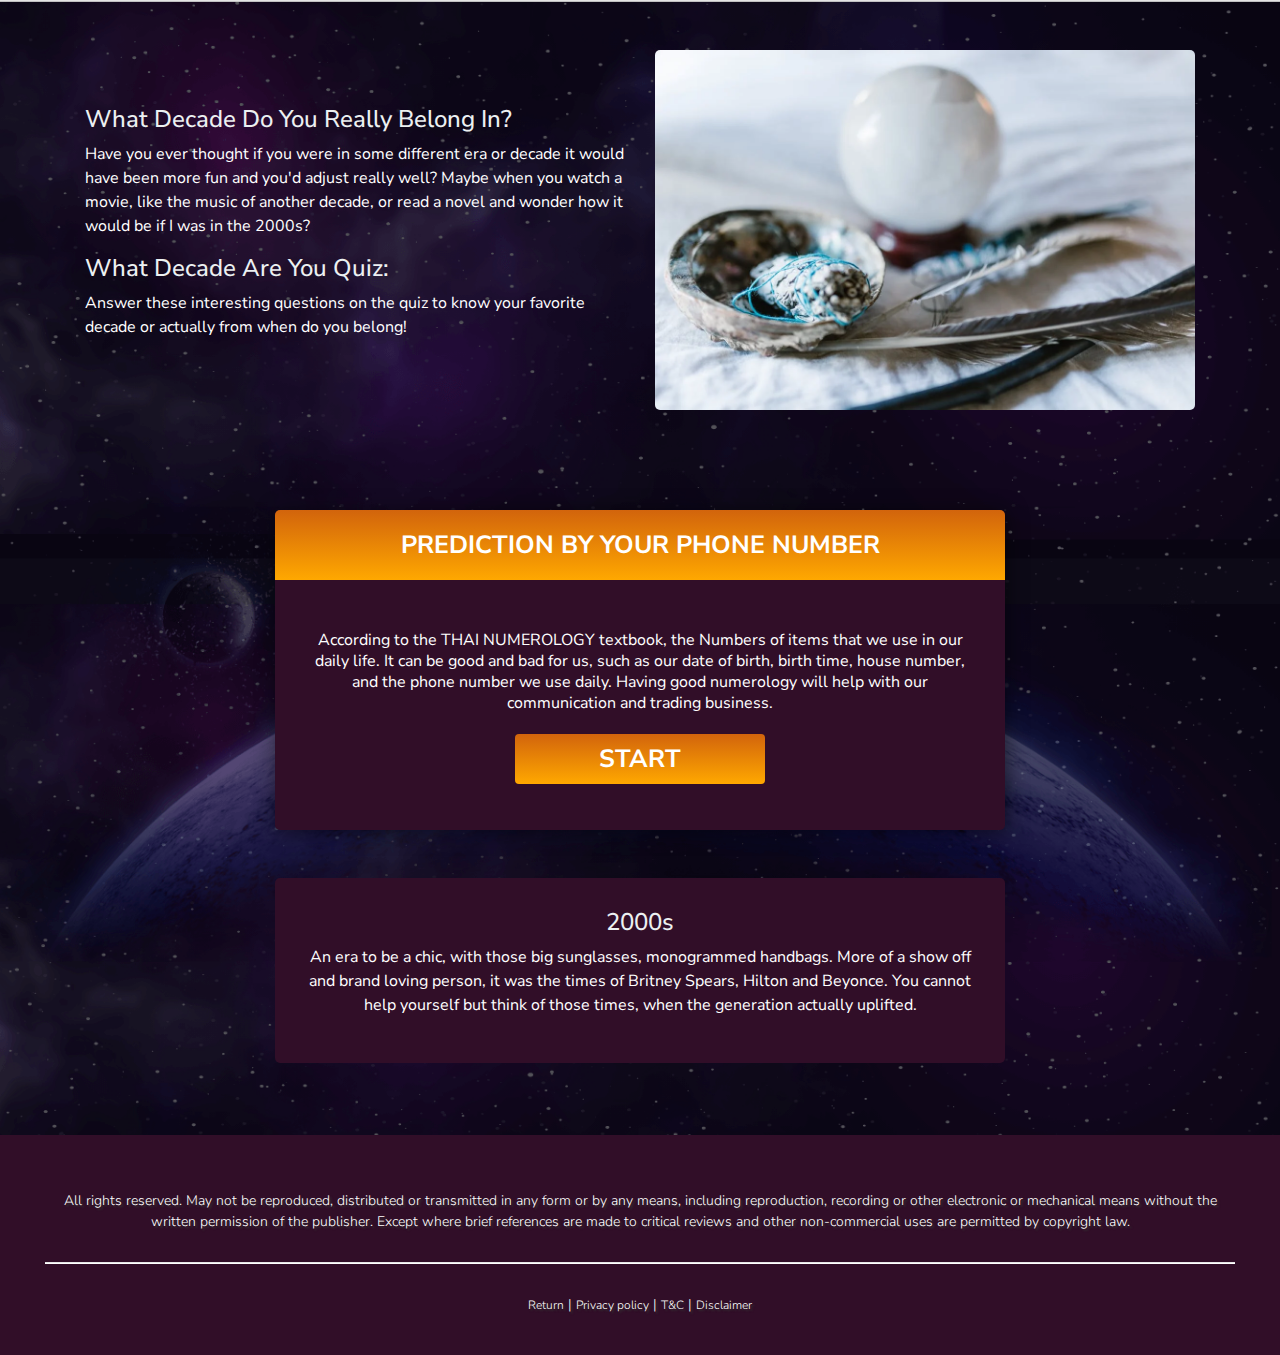
<file: astro/index.html>
<!DOCTYPE html>
<html lang="en">
  <head>
    <title>Astrology - Project</title>
    <meta charset="utf-8" />
    <meta
      name="viewport"
      content="width=device-width, initial-scale=1, maximum-scale=1"
    />
    <link rel="preconnect" href="https://fonts.googleapis.com" />
    <link rel="preconnect" href="https://fonts.gstatic.com" crossorigin />
    <link
      href="https://fonts.googleapis.com/css2?family=Nunito+Sans:wght@300;400;600;700;800&display=swap"
      rel="stylesheet"
    />
    <link
      href="https://fonts.googleapis.com/css2?

family=Lato:ital,wght@0,100;0,300;0,400;0,700;0,900;1,100;1,300;1,400;1,700;1,900&display=swap"
      rel="stylesheet"
    />

    <link
      href="https://fonts.googleapis.com/css2?family=Nanum+Myeongjo:wght@400;700;800&display=swap"
      rel="stylesheet"
    />

    <link rel="stylesheet" type="text/css" href="assets/bootstrap.min.css" />
    <link rel="stylesheet" type="text/css" href="assets/style.css" />
    <link rel="stylesheet" type="text/css" href="assets/responsive.css" />
  </head>

  <body>
    <div class="bg_spin_img">
      <img
        src="assets/img/banner_image.png"
        alt=""
        class="img-responsive img-fluid"
      />
    </div>
    <section class="mobile_img d-md-none d-block">
      <div class="top_banner">
        <img src="assets/img/bg.webp" class="img-fluid" />
      </div>
    </section>
    <div class="container">
      <div class="row justify-content-center">
        <div class="col-lg-6 pr_15">
          <div class="new_banner_left">
            <h4>What Decade Do You Really Belong In?</h4>
            <p>
              Have you ever thought if you were in some different era or decade
              it would have been more fun and you'd adjust really well? Maybe
              when you watch a movie, like the music of another decade, or read
              a novel and wonder how it would be if I was in the 2000s?
            </p>

            <h4>What Decade Are You Quiz:</h4>
            <p>
              Answer these interesting questions on the quiz to know your
              favorite decade or actually from when do you belong!
            </p>
          </div>
        </div>

        <div class="col-lg-6 pr_15 d-md-flex d-none">
          <div class="top_banner">
            <img src="assets/img/bg.webp" class="img-fluid" />
          </div>
        </div>

        <div class="col-lg-8 pr_15">
          <div class="new_quiz_box">
            <div id="quiz-header">
              <div class="quiz_top_h1">
                <h1>prediction by your phone number</h1>
              </div>

              <div class="quize_bottom">
                <p class="perag">
                  According to the THAI NUMEROLOGY textbook, the Numbers of
                  items that we use in our daily life. It can be good and bad
                  for us, such as our date of birth, birth time, house number,
                  and the phone number we use daily. Having good numerology will
                  help with our communication and trading business.
                </p>

                <div id="quiz-start-screen">
                  <p class="text-center">
                    <a
                      href="quiz.html"
                      class="btn btn-warning new_start_btn w30"
                      >Start</a
                    >
                  </p>
                </div>
              </div>
            </div>
          </div>
        </div>

        <!-- single box start -->
        <div class="col-lg-8 pr_15 mt-5">
          <div class="new_test_box text-center mb-4">
            <h4>2000s</h4>
            <p>
              An era to be a chic, with those big sunglasses, monogrammed
              handbags. More of a show off and brand loving person, it was the
              times of Britney Spears, Hilton and Beyonce. You cannot help
              yourself but think of those times, when the generation actually
              uplifted.
            </p>
          </div>
        </div>
        <!-- single box end -->
      </div>
    </div>

    <footer class="mt-5 footer">
      <div class="col-lg-12">
        <p>
          All rights reserved. May not be reproduced, distributed or transmitted
          in any form or by any means, including reproduction, recording or
          other electronic or mechanical means without the written permission of
          the publisher. Except where brief references are made to critical
          reviews and other non-commercial uses are permitted by copyright law.
        </p>
        <hr />
        <p class="text-center">
          <a href="#.">Return</a> | <a href="#.">Privacy policy</a> |
          <a href="#.">T&C</a> | <a href="#.">Disclaimer</a>
        </p>
      </div>
    </footer>

    <script src="assets/jquery.min.js"></script>
    <script src="assets/jquery.quiz-min.js"></script>
    <script src="assets/quiz.js"></script>
  </body>
</html>
</file>
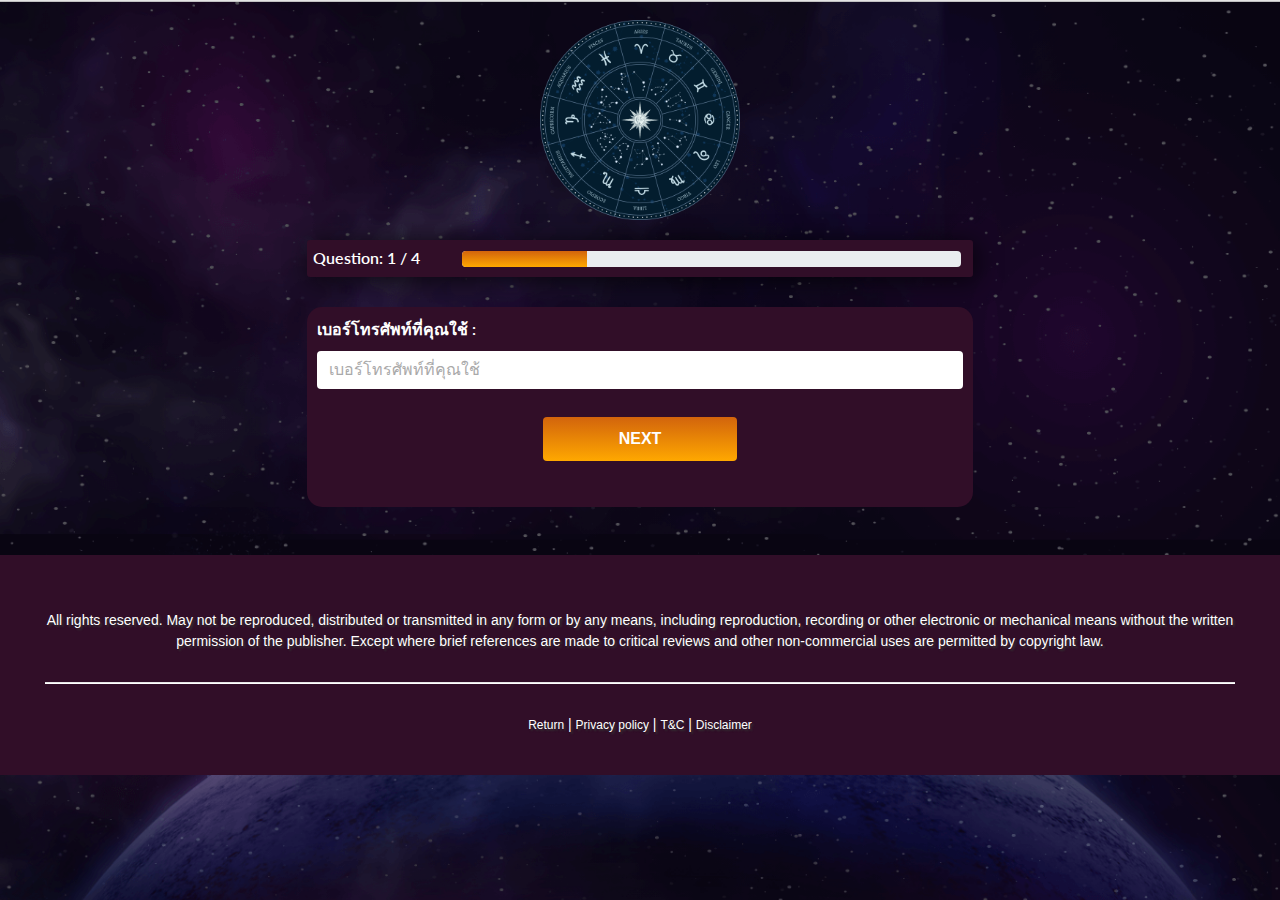
<file: astro/quiz.html>
<!DOCTYPE html>
<html lang="en">
  <head>
    <title>Astrology - Project</title>
    <meta charset="utf-8" />
    <meta
      name="viewport"
      content="width=device-width, initial-scale=1, maximum-scale=1"
    />
    <link
      href="https://fonts.googleapis.com/css2?family=Lato:ital,wght@0,100;0,300;0,400;0,700;0,900;1,100;1,300;1,400;1,700;1,900&display=swap"
      rel="stylesheet"
    />

    <link rel="stylesheet" type="text/css" href="assets/bootstrap.min.css" />
    <link rel="stylesheet" type="text/css" href="assets/style.css" />
    <link rel="stylesheet" type="text/css" href="assets/responsive.css" />
    <style>
      .tab {
        display: none;
      }

      .PhoneNumb {
        text-align: start;
        background: white !important;
        border: none !important;
        color: black !important;
      }

      .PhoneNumb::placeholder {
        color: darkgray !important;
      }
    </style>
  </head>
  <body class="form_body">
    <div class="bg_spin_img">
      <img src="assets/img/banner_image.png" alt="" class="img-responsive" />
    </div>
    <div class="container">
      <div class="row justify-content-center">
        <div class="col-md-5">
          <div class="score_box quize_spin">
            <div class="as_banner_img new_b">
              <img
                src="assets/img/banner_image.png"
                alt=""
                class="img-responsive"
              />
            </div>
          </div>
        </div>
      </div>

      <div class="quiz_start">
        <div class="ques_bar" style="margin-bottom: 30px">
          <span>Question: <span id="countfrm">1</span> / 4</span>
          <span class="progress">
            <div
              class="progress-bar"
              role="progressbar"
              aria-valuenow="10%"
              id="set-progress"
              aria-valuemin="10%"
              aria-valuemax="100"
              style="width: 25%"
            ></div>
          </span>
        </div>
        <div class="question_container">
          <div class="input_area">
            <form id="mongkolForm" action="save_result.php" method="POST">
              <div class="tab">
                <div class="ques_title">เบอร์โทรศัพท์ที่คุณใช้ :</div>
                <input
                  type="text"
                  id="name"
                  name="radio0"
                  class="form-control PhoneNumb"
                  placeholder="เบอร์โทรศัพท์ที่คุณใช้"
                  value=""
                />
              </div>
              <div class="tab" id="">
                <div class="ques_title">เลือกราศีของคุณ :</div>
                <ul class="d-flex flex-wrap list_img">
                  <li>
                    <label>
                      <input type="radio" name="radio1" value="Ahmedabad" />
                      
                      <span><img src="assets/img/i1.png" alt="">ราศีธนู <br>(เกิด 16 ธค - 14 มค)</span>
                    </label>
                  </li>
                  <li>
                    <label>
                      <input type="radio" name="radio1" value="Delhi" />
                      
                      <span><img src="assets/img/i2.png" alt="">ราศีมังกร <br>(เกิด 15 มค - 12 กพ)</span>
                    </label>
                  </li>
                  <li>
                    <label>
                      <input type="radio" name="radio1" value="Mumbai" />
                      
                      <span><img src="assets/img/i3.png" alt="">ราศีกุมภ์ <br>(เกิด 13 กพ - 14 มีค)</span>
                    </label>
                  </li>
                  <li>
                    <label>
                      <input type="radio" name="radio1" value="Jodhpur" />
                      
                      <span><img src="assets/img/i4.png" alt="">ราศีมีน <br>(เกิด 15 มีค - 12 เมย)</span>
                    </label>
                  </li>

                  <li>
                    <label>
                      <input type="radio" name="radio1" value="Jodhpur" />
                      
                      <span><img src="assets/img/i5.png" alt="">ราศีเมษ <br>(เกิด 13 เมย - 14 พค)</span>
                    </label>
                  </li>

                  <li>
                    <label>
                      <input type="radio" name="radio1" value="Jodhpur" />
                      
                      <span><img src="assets/img/i6.png" alt="">ราศีพฤษก <br>(เกิด 15 พค - 14 มิย)</span>
                    </label>
                  </li>

                  <li>
                    <label>
                      <input type="radio" name="radio1" value="Jodhpur" />
                      
                      <span><img src="assets/img/i7.png" alt="">ราศีเมถุน <br>(เกิด 15 มิย - 14 กค)</span>
                    </label>
                  </li>

                  <li>
                    <label>
                      <input type="radio" name="radio1" value="Jodhpur" />
                      
                      <span><img src="assets/img/i8.png" alt="">ราศีกรกฎ <br>(เกิด 15 กค - 15 สค)</span>
                    </label>
                  </li>

                  <li>
                    <label>
                      <input type="radio" name="radio1" value="Jodhpur" />
                      
                      <span><img src="assets/img/i9.png" alt="">ราศีสิงห์ <br>(เกิด 16 สค - 16 กย)</span>
                    </label>
                  </li>

                  <li>
                    <label>
                      <input type="radio" name="radio1" value="Jodhpur" />
                      
                      <span><img src="assets/img/i10.png" alt="">ราศีกันย์ <br>(เกิด 17 กย - 16 ตค)</span>
                    </label>
                  </li>

                  <li>
                    <label>
                      <input type="radio" name="radio1" value="Jodhpur" />
                      
                      <span><img src="assets/img/i11.png" alt="">ราศีตุลย์ <br>(เกิด 17 ตค - 15 พย)</span>
                    </label>
                  </li>

                  <li>
                    <label>
                      <input type="radio" name="radio1" value="Jodhpur" />
                      
                      <span><img src="assets/img/i12.png" alt="">ราศีพิจิก <br>(เกิด 16 พย - 15 ธค)</span>
                    </label>
                  </li>
                </ul>
              </div>

              <div class="tab" id="">
                <div class="ques_title">
                  คุณใช้เบอร์ xxx นี้มานานแค่ไหนแล้ว :
                </div>
                <ul class="d-flex flex-wrap">
                  <li>
                    <label>
                      <input type="radio" name="radio2" value="22" />
                      <span>-ต่ำกว่า 3 เดือน</span>
                    </label>
                  </li>
                  <li>
                    <label>
                      <input type="radio" name="radio2" value="23" />
                      <span>-มากกว่า 3 เดือน</span>
                    </label>
                  </li>
                </ul>
              </div>

              <div class="tab" id="">
                <div class="ques_title">เหตุผลที่คุณเลือกใช้เบอร์นี้ :</div>
                <ul class="d-flex flex-wrap">
                  <li>
                    <label>
                      <input type="radio" name="radio3" value="Red" />
                      <span>-เบอร์สวย ตัวเลขสวย รู้สึกชอบ</span>
                    </label>
                  </li>
                  <li>
                    <label>
                      <input type="radio" name="radio3" value="Green" />
                      <span>-มีหมอดูแนะนำ หรือ คิดว่าช่วยเสริมดวง</span>
                    </label>
                  </li>
                  <li>
                    <label>
                      <input type="radio" name="radio3" value="White" />
                      <span>-เลือกใช้โดยไม่มีเหตุผลใดเป็นพิเศษ</span>
                    </label>
                  </li>
                </ul>
              </div>

              <div class="text-center new_next mt30">
                <small
                  style="
                    background: white;
                    color: red;
                    padding: 5px;
                    margin-left: 12px;
                    border-radius: 3px;
                    display: none;
                  "
                  id="show_alert"
                  >Please select at least one field...</small
                >
                <button
                  type="button"
                  id="nextBtn"
                  name="result"
                  class="btn btn-danger w30 mt-2"
                  onclick="nextPrev(1)"
                >
                  Next
                </button>
              </div>
            </form>
          </div>
        </div>
      </div>
    </div>

    <footer class="mt-5 footer">
      <div class="col-lg-12">
        <p>
          All rights reserved. May not be reproduced, distributed or transmitted
          in any form or by any means, including reproduction, recording or
          other electronic or mechanical means without the written permission of
          the publisher. Except where brief references are made to critical
          reviews and other non-commercial uses are permitted by copyright law.
        </p>
        <hr />
        <p class="text-center">
          <a href="#.">Return</a> | <a href="#.">Privacy policy</a> |
          <a href="#.">T&C</a> | <a href="#.">Disclaimer</a>
        </p>
      </div>
    </footer>

    <script src="assets/jquery.min.js"></script>
    <script src="assets/jquery.quiz-min.js"></script>
    <script src="assets/quiz.js"></script>
    <script>
      document.getElementById("show_alert").style.display = "none";
      var currentTab = 0;
      showTab(currentTab);

      function showTab(n) {
        var x = document.getElementsByClassName("tab");
        x[n].style.display = "block";

        if (n == x.length - 1) {
          document.getElementById("nextBtn").innerHTML = "Submit";
        } else if (n == x.length - 0) {
          document.getElementById("nextBtn").type = "submit";
        } else {
          document.getElementById("nextBtn").innerHTML = "Next";
        }
      }

      function validateForm(n, option) {
        var radios = document.getElementsByName(n);
        var formValid = false;

        var i = 0;
        if (option == 1) {
          var value = document.getElementById("name").value;
          if (value != "") {
            formValid = true;
          }
        }

        while (!formValid && i < radios.length) {
          if (radios[i].checked) formValid = true;
          i++;
        }

        if (!formValid)
          document.getElementById("show_alert").style.display = "block";
        return formValid;
      }

      function nextPrev(n) {
        var name = false;
        // var ds = document.getElementById("name").value;
        // var test = false;
        // if (ds != null && ds != undefined) {
        //   currentTab = currentTab + n;
        // }

        // console.log(ds)
        // if (ds != "") {
        //   test = true;
        // }

        var radiocnt = 0 + currentTab;
        var radioVal = "radio" + radiocnt;

        console.log(radioVal);
        if (radiocnt < 4) {
          if (radiocnt == 0) {
            name = validateForm(radioVal, 1);
          } else {
            name = validateForm(radioVal, 0);
          }
          console.log(name);
        } else {
          document.getElementById("mongkolForm").submit();
        }

        if (name == false) {
          let error = (document.getElementById("show_alert").style.display =
            "block");
        }

        if (name == true) {
          document.getElementById("show_alert").style.display = "none";
        }

        if (name === true) {
          var x = document.getElementsByClassName("tab");
          x[currentTab].style.display = "none";
          currentTab = currentTab + n;

          if (currentTab >= x.length) {
            document.getElementById("mongkolForm").submit();
            return false;
          }
        }

        let setCount = (document.getElementById("countfrm").innerText =
          currentTab + 1);

        let setWidth = "25";

        setWidth = setWidth * (currentTab + 1);

        let setProgress = (document.getElementById("set-progress").style.width =
          setWidth + "%");

        showTab(currentTab);
      }
    </script>
  </body>
</html>
</file>
<file: astro/assets/style.css>
.w10 {
  width: 10% !important;
}
.w20 {
  width: 20% !important;
}
.w30 {
  width: 30% !important;
}
.w40 {
  width: 40% !important;
}
.w50 {
  width: 50% !important;
}
.w60 {
  width: 60% !important;
}
.w70 {
  width: 70% !important;
}
.w80 {
  width: 80% !important;
}
.w90 {
  width: 90% !important;
}
.w100 {
  width: 100% !important;
}
.fs9 {
  font-size: 9px !important;
}
.fs10 {
  font-size: 10px;
}
.fs11 {
  font-size: 11px;
}
.fs12 {
  font-size: 12px;
}
.fs13 {
  font-size: 13px;
}
.fs14 {
  font-size: 14px;
}
.fs15 {
  font-size: 15px !important;
}
.fs16 {
  font-size: 16px !important;
}
.fs17 {
  font-size: 17px !important;
}
.fs18 {
  font-size: 18px;
}
.fs19 {
  font-size: 19px;
}
.fs20 {
  font-size: 20px !important;
}
.fs21 {
  font-size: 21px;
}
.fs22 {
  font-size: 22px;
}
.fs23 {
  font-size: 23px;
}
.fs24 {
  font-size: 24px;
}
.fs25 {
  font-size: 25px !important;
}
.fs26 {
  font-size: 26px;
}
.fs27 {
  font-size: 27px;
}
.fs28 {
  font-size: 28px;
}
.fs29 {
  font-size: 29px;
}
.fs30 {
  font-size: 30px;
}
.fs31 {
  font-size: 31px;
}
.fs33 {
  font-size: 33px;
}
.fs36 {
  font-size: 36px;
}
.fs40 {
  font-size: 40px;
}
.fsb {
  font-weight: bold;
}
.fsn {
  font-weight: normal;
}
.ttu {
  text-transform: uppercase !important;
}
.al {
  text-align: left;
}
.ar {
  text-align: right;
}
.ac {
  text-align: center;
}
.aj {
  text-align: justify;
}
.vat {
  vertical-align: top;
}
.vam {
  vertical-align: middle;
}
.vab {
  vertical-align: bottom;
}
.fl {
  display: inline;
  float: left;
}
.fr {
  display: inline;
  float: right;
}
p.cb {
  content: ".";
  display: block;
  font-size: 0;
  height: 0;
  line-height: 0;
  margin: 0;
  padding: 0;
}
.cb {
  clear: both;
}
.cl {
  clear: left;
}
.cr {
  clear: right;
}
.lt {
  text-decoration: line-through;
}
.star {
  color: #ff020f;
  font-size: 13px;
}
.mauto {
  margin: 0 auto !important;
}
.m0 {
  margin: 0px !important;
}
.mt0 {
  margin-top: 0px !important;
}
.mb0 {
  margin-bottom: 0px !important;
}
.ml0 {
  margin-left: 0 !important;
}
.mr0 {
  margin-right: 0 !important;
}
.m2 {
  margin: 2px;
}
.m3 {
  margin: 3px;
}
.m5 {
  margin: 5px;
}
.m6 {
  margin: 6px;
}
.m8 {
  margin: 8px;
}
.m10 {
  margin: 10px;
}
.m3-7 {
  margin: 3px 7px;
}
.mt1 {
  margin-top: 1px;
}
.mt2 {
  margin-top: 2px;
}
.mt3 {
  margin-top: 3px;
}
.mt4 {
  margin-top: 4px;
}
.mt5 {
  margin-top: 5px;
}
.mt6 {
  margin-top: 6px;
}
.mt7 {
  margin-top: 7px;
}
.mt8 {
  margin-top: 8px;
}
.mt9 {
  margin-top: 9px;
}
.mt10 {
  margin-top: 10px;
}
.mt11 {
  margin-top: 11px;
}
.mt12 {
  margin-top: 12px;
}
.mt13 {
  margin-top: 13px;
}
.mt14 {
  margin-top: 14px;
}
.mt15 {
  margin-top: 15px;
}
.mt16 {
  margin-top: 16px;
}
.mt17 {
  margin-top: 17px;
}
.mt18 {
  margin-top: 18px;
}
.mt19 {
  margin-top: 19px;
}
.mt20 {
  margin-top: 20px;
}
.mt21 {
  margin-top: 21px;
}
.mt22 {
  margin-top: 22px;
}
.mt23 {
  margin-top: 23px;
}
.mt24 {
  margin-top: 24px;
}
.mt25 {
  margin-top: 25px;
}
.mt26 {
  margin-top: 26px;
}
.mt27 {
  margin-top: 27px;
}
.mt28 {
  margin-top: 28px;
}
.mt29 {
  margin-top: 29px;
}
.mt30 {
  margin-top: 30px;
}
.mt31 {
  margin-top: 31px;
}
.mt32 {
  margin-top: 32px;
}
.mt33 {
  margin-top: 33px;
}
.mt34 {
  margin-top: 34px;
}
.mt35 {
  margin-top: 35px;
}
.mt36 {
  margin-top: 36px;
}
.mt37 {
  margin-top: 37px;
}
.mt38 {
  margin-top: 38px;
}
.mt39 {
  margin-top: 39px;
}
.mt40 {
  margin-top: 40px;
}
.mt41 {
  margin-top: 41px;
}
.mt42 {
  margin-top: 42px;
}
.mt43 {
  margin-top: 43px;
}
.mt44 {
  margin-top: 44px;
}
.mt45 {
  margin-top: 45px;
}
.mt46 {
  margin-top: 46px;
}
.mt47 {
  margin-top: 47px;
}
.mt48 {
  margin-top: 48px;
}
.mt49 {
  margin-top: 49px;
}
.mt50 {
  margin-top: 50px;
}
.mt51 {
  margin-top: 51px;
}
.mt52 {
  margin-top: 52px;
}
.mt53 {
  margin-top: 53px;
}
.mt54 {
  margin-top: 54px;
}
.mt55 {
  margin-top: 55px;
}
.mt56 {
  margin-top: 56px;
}
.mt57 {
  margin-top: 57px;
}
.mt58 {
  margin-top: 58px;
}
.mt59 {
  margin-top: 59px;
}
.mt60 {
  margin-top: 60px;
}
.mt61 {
  margin-top: 61px;
}
.mt62 {
  margin-top: 62px;
}
.mt63 {
  margin-top: 63px;
}
.mt64 {
  margin-top: 64px;
}
.mt65 {
  margin-top: 65px;
}
.mt66 {
  margin-top: 66px;
}
.mt67 {
  margin-top: 67px;
}
.mt68 {
  margin-top: 68px;
}
.mt69 {
  margin-top: 69px;
}
.mt70 {
  margin-top: 70px;
}
.mt71 {
  margin-top: 71px;
}
.mt72 {
  margin-top: 72px;
}
.mt73 {
  margin-top: 73px;
}
.mt74 {
  margin-top: 74px;
}
.mt75 {
  margin-top: 75px;
}
.mt76 {
  margin-top: 76px;
}
.mt77 {
  margin-top: 77px;
}
.mt78 {
  margin-top: 78px;
}
.mt79 {
  margin-top: 79px;
}
.mt80 {
  margin-top: 80px;
}
.mt81 {
  margin-top: 81px;
}
.mt82 {
  margin-top: 82px;
}
.mt83 {
  margin-top: 83px;
}
.mt84 {
  margin-top: 84px;
}
.mt85 {
  margin-top: 85px;
}
.mt86 {
  margin-top: 86px;
}
.mt87 {
  margin-top: 87px;
}
.mt88 {
  margin-top: 88px;
}
.mt89 {
  margin-top: 89px;
}
.mt90 {
  margin-top: 90px;
}
.mt91 {
  margin-top: 91px;
}
.mt92 {
  margin-top: 92px;
}
.mt93 {
  margin-top: 93px;
}
.mt94 {
  margin-top: 94px;
}
.mt95 {
  margin-top: 95px;
}
.mt96 {
  margin-top: 96px;
}
.mt97 {
  margin-top: 97px;
}
.mt98 {
  margin-top: 98px;
}
.mt99 {
  margin-top: 99px;
}
.mt100 {
  margin-top: 100px;
}
.mr1 {
  margin-right: 1px;
}
.mr2 {
  margin-right: 2px;
}
.mr3 {
  margin-right: 3px;
}
.mr4 {
  margin-right: 4px;
}
.mr5 {
  margin-right: 5px;
}
.mr6 {
  margin-right: 6px;
}
.mr7 {
  margin-right: 7px;
}
.mr8 {
  margin-right: 8px;
}
.mr9 {
  margin-right: 9px;
}
.mr10 {
  margin-right: 10px !important;
}
.mr11 {
  margin-right: 11px;
}
.mr12 {
  margin-right: 12px;
}
.mr13 {
  margin-right: 13px;
}
.mr14 {
  margin-right: 14px;
}
.mr15 {
  margin-right: 15px;
}
.mr16 {
  margin-right: 16px;
}
.mr17 {
  margin-right: 17px;
}
.mr18 {
  margin-right: 18px;
}
.mr19 {
  margin-right: 19px;
}
.mr20 {
  margin-right: 20px;
}
.mr21 {
  margin-right: 21px;
}
.mr22 {
  margin-right: 22px;
}
.mr23 {
  margin-right: 23px;
}
.mr24 {
  margin-right: 24px;
}
.mr25 {
  margin-right: 25px;
}
.mr26 {
  margin-right: 26px;
}
.mr27 {
  margin-right: 27px;
}
.mr28 {
  margin-right: 28px;
}
.mr29 {
  margin-right: 29px;
}
.mr30 {
  margin-right: 30px;
}
.mr31 {
  margin-right: 31px;
}
.mr32 {
  margin-right: 32px;
}
.mr33 {
  margin-right: 33px;
}
.mr34 {
  margin-right: 34px;
}
.mr35 {
  margin-right: 35px;
}
.mr36 {
  margin-right: 36px;
}
.mr37 {
  margin-right: 37px;
}
.mr38 {
  margin-right: 38px;
}
.mr39 {
  margin-right: 39px;
}
.mr40 {
  margin-right: 40px;
}
.mr41 {
  margin-right: 41px;
}
.mr42 {
  margin-right: 42px;
}
.mr43 {
  margin-right: 43px;
}
.mr44 {
  margin-right: 44px;
}
.mr45 {
  margin-right: 45px;
}
.mr46 {
  margin-right: 46px;
}
.mr47 {
  margin-right: 47px;
}
.mr48 {
  margin-right: 48px;
}
.mr49 {
  margin-right: 49px;
}
.mr50 {
  margin-right: 50px;
}
.mr51 {
  margin-right: 51px;
}
.mr52 {
  margin-right: 52px;
}
.mr53 {
  margin-right: 53px;
}
.mr54 {
  margin-right: 54px;
}
.mr55 {
  margin-right: 55px;
}
.mr56 {
  margin-right: 56px;
}
.mr57 {
  margin-right: 57px;
}
.mr58 {
  margin-right: 58px;
}
.mr59 {
  margin-right: 59px;
}
.mr60 {
  margin-right: 60px;
}
.mr61 {
  margin-right: 61px;
}
.mr62 {
  margin-right: 62px;
}
.mr63 {
  margin-right: 63px;
}
.mr64 {
  margin-right: 64px;
}
.mr65 {
  margin-right: 65px;
}
.mr66 {
  margin-right: 66px;
}
.mr67 {
  margin-right: 67px;
}
.mr68 {
  margin-right: 68px;
}
.mr69 {
  margin-right: 69px;
}
.mr70 {
  margin-right: 70px;
}
.mr71 {
  margin-right: 71px;
}
.mr72 {
  margin-right: 72px;
}
.mr73 {
  margin-right: 73px;
}
.mr74 {
  margin-right: 74px;
}
.mr75 {
  margin-right: 75px;
}
.mr76 {
  margin-right: 76px;
}
.mr77 {
  margin-right: 77px;
}
.mr78 {
  margin-right: 78px;
}
.mr79 {
  margin-right: 79px;
}
.mr80 {
  margin-right: 80px;
}
.mr81 {
  margin-right: 81px;
}
.mr82 {
  margin-right: 82px;
}
.mr83 {
  margin-right: 83px;
}
.mr84 {
  margin-right: 84px;
}
.mr85 {
  margin-right: 85px;
}
.mr86 {
  margin-right: 86px;
}
.mr87 {
  margin-right: 87px;
}
.mr88 {
  margin-right: 88px;
}
.mr89 {
  margin-right: 89px;
}
.mr90 {
  margin-right: 90px;
}
.mr91 {
  margin-right: 91px;
}
.mr92 {
  margin-right: 92px;
}
.mr93 {
  margin-right: 93px;
}
.mr94 {
  margin-right: 94px;
}
.mr95 {
  margin-right: 95px;
}
.mr96 {
  margin-right: 96px;
}
.mr97 {
  margin-right: 97px;
}
.mr98 {
  margin-right: 98px;
}
.mr99 {
  margin-right: 99px;
}
.mr100 {
  margin-right: 100px;
}
.ml1 {
  margin-left: 1px;
}
.ml2 {
  margin-left: 2px;
}
.ml3 {
  margin-left: 3px;
}
.ml4 {
  margin-left: 4px;
}
.ml5 {
  margin-left: 5px;
}
.ml6 {
  margin-left: 6px;
}
.ml7 {
  margin-left: 7px;
}
.ml8 {
  margin-left: 8px;
}
.ml9 {
  margin-left: 9px;
}
.ml10 {
  margin-left: 10px;
}
.ml11 {
  margin-left: 11px;
}
.ml12 {
  margin-left: 12px;
}
.ml13 {
  margin-left: 13px;
}
.ml14 {
  margin-left: 14px;
}
.ml15 {
  margin-left: 15px;
}
.ml16 {
  margin-left: 16px;
}
.ml17 {
  margin-left: 17px;
}
.ml18 {
  margin-left: 18px;
}
.ml19 {
  margin-left: 19px;
}
.ml20 {
  margin-left: 20px;
}
.ml21 {
  margin-left: 21px;
}
.ml22 {
  margin-left: 22px;
}
.ml23 {
  margin-left: 23px;
}
.ml24 {
  margin-left: 24px;
}
.ml25 {
  margin-left: 25px;
}
.ml26 {
  margin-left: 26px;
}
.ml27 {
  margin-left: 27px;
}
.ml28 {
  margin-left: 28px;
}
.ml29 {
  margin-left: 29px;
}
.ml30 {
  margin-left: 30px;
}
.ml31 {
  margin-left: 31px;
}
.ml32 {
  margin-left: 32px;
}
.ml33 {
  margin-left: 33px;
}
.ml34 {
  margin-left: 34px;
}
.ml35 {
  margin-left: 35px;
}
.ml36 {
  margin-left: 36px;
}
.ml37 {
  margin-left: 37px;
}
.ml38 {
  margin-left: 38px;
}
.ml39 {
  margin-left: 39px;
}
.ml40 {
  margin-left: 40px;
}
.ml41 {
  margin-left: 41px;
}
.ml42 {
  margin-left: 42px;
}
.ml43 {
  margin-left: 43px;
}
.ml44 {
  margin-left: 44px;
}
.ml45 {
  margin-left: 45px;
}
.ml46 {
  margin-left: 46px;
}
.ml47 {
  margin-left: 47px;
}
.ml48 {
  margin-left: 48px;
}
.ml49 {
  margin-left: 49px;
}
.ml50 {
  margin-left: 50px;
}
.ml51 {
  margin-left: 51px;
}
.ml52 {
  margin-left: 52px;
}
.ml53 {
  margin-left: 53px;
}
.ml54 {
  margin-left: 54px;
}
.ml55 {
  margin-left: 55px;
}
.ml56 {
  margin-left: 56px;
}
.ml57 {
  margin-left: 57px;
}
.ml58 {
  margin-left: 58px;
}
.ml59 {
  margin-left: 59px;
}
.ml60 {
  margin-left: 60px;
}
.ml61 {
  margin-left: 61px;
}
.ml62 {
  margin-left: 62px;
}
.ml63 {
  margin-left: 63px;
}
.ml64 {
  margin-left: 64px;
}
.ml65 {
  margin-left: 65px;
}
.ml66 {
  margin-left: 66px;
}
.ml67 {
  margin-left: 67px;
}
.ml68 {
  margin-left: 68px;
}
.ml69 {
  margin-left: 69px;
}
.ml70 {
  margin-left: 70px;
}
.ml71 {
  margin-left: 71px;
}
.ml72 {
  margin-left: 72px;
}
.ml73 {
  margin-left: 73px;
}
.ml74 {
  margin-left: 74px;
}
.ml75 {
  margin-left: 75px;
}
.ml76 {
  margin-left: 76px;
}
.ml77 {
  margin-left: 77px;
}
.ml78 {
  margin-left: 78px;
}
.ml79 {
  margin-left: 79px;
}
.ml80 {
  margin-left: 80px;
}
.ml81 {
  margin-left: 81px;
}
.ml82 {
  margin-left: 82px;
}
.ml83 {
  margin-left: 83px;
}
.ml84 {
  margin-left: 84px;
}
.ml85 {
  margin-left: 85px;
}
.ml86 {
  margin-left: 86px;
}
.ml87 {
  margin-left: 87px;
}
.ml88 {
  margin-left: 88px;
}
.ml89 {
  margin-left: 89px;
}
.ml90 {
  margin-left: 90px;
}
.ml91 {
  margin-left: 91px;
}
.ml92 {
  margin-left: 92px;
}
.ml93 {
  margin-left: 93px;
}
.ml94 {
  margin-left: 94px;
}
.ml95 {
  margin-left: 95px;
}
.ml96 {
  margin-left: 96px;
}
.ml97 {
  margin-left: 97px;
}
.ml98 {
  margin-left: 98px;
}
.ml99 {
  margin-left: 99px;
}
.ml100 {
  margin-left: 100px;
}
.ml250 {
  margin-left: 250px;
}
.ml158 {
  margin-left: 158px;
}
.mb1 {
  margin-bottom: 1px;
}
.mb2 {
  margin-bottom: 2px;
}
.mb3 {
  margin-bottom: 3px;
}
.mb4 {
  margin-bottom: 4px;
}
.mb5 {
  margin-bottom: 5px !important;
}
.mb6 {
  margin-bottom: 6px;
}
.mb7 {
  margin-bottom: 7px;
}
.mb8 {
  margin-bottom: 8px;
}
.mb9 {
  margin-bottom: 9px;
}
.mb10 {
  margin-bottom: 10px;
}
.mb11 {
  margin-bottom: 11px;
}
.mb12 {
  margin-bottom: 12px;
}
.mb13 {
  margin-bottom: 13px;
}
.mb14 {
  margin-bottom: 14px;
}
.mb15 {
  margin-bottom: 15px;
}
.mb16 {
  margin-bottom: 16px;
}
.mb17 {
  margin-bottom: 17px;
}
.mb18 {
  margin-bottom: 18px;
}
.mb19 {
  margin-bottom: 19px;
}
.mb20 {
  margin-bottom: 20px;
}
.mb21 {
  margin-bottom: 21px;
}
.mb22 {
  margin-bottom: 22px;
}
.mb23 {
  margin-bottom: 23px;
}
.mb24 {
  margin-bottom: 24px;
}
.mb25 {
  margin-bottom: 25px;
}
.mb26 {
  margin-bottom: 26px;
}
.mb27 {
  margin-bottom: 27px;
}
.mb28 {
  margin-bottom: 28px;
}
.mb29 {
  margin-bottom: 29px;
}
.mb30 {
  margin-bottom: 30px;
}
.mb31 {
  margin-bottom: 31px;
}
.mb32 {
  margin-bottom: 32px;
}
.mb33 {
  margin-bottom: 33px;
}
.mb34 {
  margin-bottom: 34px;
}
.mb35 {
  margin-bottom: 35px;
}
.mb36 {
  margin-bottom: 36px;
}
.mb37 {
  margin-bottom: 37px;
}
.mb38 {
  margin-bottom: 38px;
}
.mb39 {
  margin-bottom: 39px;
}
.mb40 {
  margin-bottom: 40px;
}
.mb41 {
  margin-bottom: 41px;
}
.mb42 {
  margin-bottom: 42px;
}
.mb43 {
  margin-bottom: 43px;
}
.mb44 {
  margin-bottom: 44px;
}
.mb45 {
  margin-bottom: 45px;
}
.mb46 {
  margin-bottom: 46px;
}
.mb47 {
  margin-bottom: 47px;
}
.mb48 {
  margin-bottom: 48px;
}
.mb49 {
  margin-bottom: 49px;
}
.mb50 {
  margin-bottom: 50px;
}
.mb51 {
  margin-bottom: 51px;
}
.mb52 {
  margin-bottom: 52px;
}
.mb53 {
  margin-bottom: 53px;
}
.mb54 {
  margin-bottom: 54px;
}
.mb55 {
  margin-bottom: 55px;
}
.mb56 {
  margin-bottom: 56px;
}
.mb57 {
  margin-bottom: 57px;
}
.mb58 {
  margin-bottom: 58px;
}
.mb59 {
  margin-bottom: 59px;
}
.mb60 {
  margin-bottom: 60px;
}
.mb61 {
  margin-bottom: 61px;
}
.mb62 {
  margin-bottom: 62px;
}
.mb63 {
  margin-bottom: 63px;
}
.mb64 {
  margin-bottom: 64px;
}
.mb65 {
  margin-bottom: 65px;
}
.mb66 {
  margin-bottom: 66px;
}
.mb67 {
  margin-bottom: 67px;
}
.mb68 {
  margin-bottom: 68px;
}
.mb69 {
  margin-bottom: 69px;
}
.mb70 {
  margin-bottom: 70px;
}
.mb71 {
  margin-bottom: 71px;
}
.mb72 {
  margin-bottom: 72px;
}
.mb73 {
  margin-bottom: 73px;
}
.mb74 {
  margin-bottom: 74px;
}
.mb75 {
  margin-bottom: 75px;
}
.mb76 {
  margin-bottom: 76px;
}
.mb77 {
  margin-bottom: 77px;
}
.mb78 {
  margin-bottom: 78px;
}
.mb79 {
  margin-bottom: 79px;
}
.mb80 {
  margin-bottom: 80px;
}
.mb81 {
  margin-bottom: 81px;
}
.mb82 {
  margin-bottom: 82px;
}
.mb83 {
  margin-bottom: 83px;
}
.mb84 {
  margin-bottom: 84px;
}
.mb85 {
  margin-bottom: 85px;
}
.mb86 {
  margin-bottom: 86px;
}
.mb87 {
  margin-bottom: 87px;
}
.mb88 {
  margin-bottom: 88px;
}
.mb89 {
  margin-bottom: 89px;
}
.mb90 {
  margin-bottom: 90px;
}
.mb91 {
  margin-bottom: 91px;
}
.mb92 {
  margin-bottom: 92px;
}
.mb93 {
  margin-bottom: 93px;
}
.mb94 {
  margin-bottom: 94px;
}
.mb95 {
  margin-bottom: 95px;
}
.mb96 {
  margin-bottom: 96px;
}
.mb97 {
  margin-bottom: 97px;
}
.mb98 {
  margin-bottom: 98px;
}
.mb99 {
  margin-bottom: 99px;
}
.mb100 {
  margin-bottom: 100px;
}
.p0 {
  padding: 0px !important;
}
.pb0 {
  padding-bottom: 0px !important;
}
.pt0 {
  padding-top: 0px !important;
}
.pl0 {
  padding-left: 0 !important;
}
.pr0 {
  padding-right: 0 !important;
}
.p2 {
  padding: 2px;
}
.p3 {
  padding: 3px;
}
.p4 {
  padding: 4px;
}
.p5 {
  padding: 5px;
}
.p6 {
  padding: 6px;
}
.p7 {
  padding: 7px;
}
.p8 {
  padding: 8px;
}
.p9 {
  padding: 9px;
}
.p10 {
  padding: 10px;
}
.p11 {
  padding: 11px;
}
.p12 {
  padding: 12px;
}
.p13 {
  padding: 13px;
}
.p14 {
  padding: 14px;
}
.p15 {
  padding: 15px;
}
.p17 {
  padding: 17px;
}
.p20 {
  padding: 20px;
}
.p22 {
  padding: 22px;
}
.p23 {
  padding: 23px;
}
.p24 {
  padding: 24px;
}
.p25 {
  padding: 25px;
}
.p0-3 {
  padding: 0 3px;
}
.p0-7 {
  padding: 0 7px;
}
.p0-10 {
  padding: 0 10px;
}
.p7-15 {
  padding: 7px 15px;
}
.p9-6 {
  padding: 9px 6px;
}
.p11-19 {
  padding: 11px 19px;
}
.p12-16 {
  padding: 12px 16px;
}
.pt1 {
  padding-top: 1px;
}
.pt2 {
  padding-top: 2px;
}
.pt3 {
  padding-top: 3px;
}
.pt4 {
  padding-top: 4px;
}
.pt5 {
  padding-top: 5px;
}
.pt6 {
  padding-top: 6px;
}
.pt7 {
  padding-top: 7px;
}
.pt8 {
  padding-top: 8px;
}
.pt9 {
  padding-top: 9px;
}
.pt10 {
  padding-top: 10px !important;
}
.pt11 {
  padding-top: 11px;
}
.pt12 {
  padding-top: 12px;
}
.pt13 {
  padding-top: 13px;
}
.pt14 {
  padding-top: 14px;
}
.pt15 {
  padding-top: 15px;
}
.pt16 {
  padding-top: 16px;
}
.pt17 {
  padding-top: 17px;
}
.pt18 {
  padding-top: 18px;
}
.pt19 {
  padding-top: 19px;
}
.pt20 {
  padding-top: 20px;
}
.pt21 {
  padding-top: 21px;
}
.pt22 {
  padding-top: 22px;
}
.pt23 {
  padding-top: 23px;
}
.pt24 {
  padding-top: 24px;
}
.pt25 {
  padding-top: 25px;
}
.pt26 {
  padding-top: 26px;
}
.pt27 {
  padding-top: 27px;
}
.pt28 {
  padding-top: 28px;
}
.pt29 {
  padding-top: 29px;
}
.pt30 {
  padding-top: 30px;
}
.pt31 {
  padding-top: 31px;
}
.pt32 {
  padding-top: 32px;
}
.pt33 {
  padding-top: 33px;
}
.pt34 {
  padding-top: 34px;
}
.pt35 {
  padding-top: 35px;
}
.pt36 {
  padding-top: 36px;
}
.pt37 {
  padding-top: 37px;
}
.pt38 {
  padding-top: 38px;
}
.pt39 {
  padding-top: 39px;
}
.pt40 {
  padding-top: 40px;
}
.pt41 {
  padding-top: 41px;
}
.pt42 {
  padding-top: 42px;
}
.pt43 {
  padding-top: 43px;
}
.pt44 {
  padding-top: 44px;
}
.pt45 {
  padding-top: 45px;
}
.pt46 {
  padding-top: 46px;
}
.pt47 {
  padding-top: 47px;
}
.pt48 {
  padding-top: 48px;
}
.pt49 {
  padding-top: 49px;
}
.pt50 {
  padding-top: 50px;
}
.pt70 {
  padding-top: 70px;
}
.pt80 {
  padding-top: 80px;
}
.pt90 {
  padding-top: 90px;
}
.pr1 {
  padding-right: 1px;
}
.pr2 {
  padding-right: 2px;
}
.pr3 {
  padding-right: 3px;
}
.pr4 {
  padding-right: 4px;
}
.pr5 {
  padding-right: 5px;
}
.pr6 {
  padding-right: 6px;
}
.pr7 {
  padding-right: 7px;
}
.pr8 {
  padding-right: 8px;
}
.pr9 {
  padding-right: 9px;
}
.pr10 {
  padding-right: 10px;
}
.pr11 {
  padding-right: 11px;
}
.pr12 {
  padding-right: 12px;
}
.pr13 {
  padding-right: 13px;
}
.pr14 {
  padding-right: 14px;
}
.pr15 {
  padding-right: 15px;
}
.pr16 {
  padding-right: 16px;
}
.pr17 {
  padding-right: 17px;
}
.pr18 {
  padding-right: 18px;
}
.pr19 {
  padding-right: 19px;
}
.pr20 {
  padding-right: 20px;
}
.pr21 {
  padding-right: 21px;
}
.pr22 {
  padding-right: 22px;
}
.pr23 {
  padding-right: 23px;
}
.pr24 {
  padding-right: 24px;
}
.pr25 {
  padding-right: 25px;
}
.pr26 {
  padding-right: 26px;
}
.pr27 {
  padding-right: 27px;
}
.pr28 {
  padding-right: 28px;
}
.pr29 {
  padding-right: 29px;
}
.pr30 {
  padding-right: 30px;
}
.pr31 {
  padding-right: 31px;
}
.pr32 {
  padding-right: 32px;
}
.pr33 {
  padding-right: 33px;
}
.pr34 {
  padding-right: 34px;
}
.pr35 {
  padding-right: 35px;
}
.pr36 {
  padding-right: 36px;
}
.pr37 {
  padding-right: 37px;
}
.pr38 {
  padding-right: 38px;
}
.pr39 {
  padding-right: 39px;
}
.pr40 {
  padding-right: 40px;
}
.pr41 {
  padding-right: 41px;
}
.pr42 {
  padding-right: 42px;
}
.pr43 {
  padding-right: 43px;
}
.pr44 {
  padding-right: 44px;
}
.pr45 {
  padding-right: 45px;
}
.pr46 {
  padding-right: 46px;
}
.pr47 {
  padding-right: 47px;
}
.pr48 {
  padding-right: 48px;
}
.pr49 {
  padding-right: 49px;
}
.pr50 {
  padding-right: 50px;
}
.pr80 {
  padding-right: 80px;
}
.pl1 {
  padding-left: 1px;
}
.pl2 {
  padding-left: 2px;
}
.pl3 {
  padding-left: 3px;
}
.pl4 {
  padding-left: 4px;
}
.pl5 {
  padding-left: 5px;
}
.pl6 {
  padding-left: 6px;
}
.pl7 {
  padding-left: 7px;
}
.pl8 {
  padding-left: 8px;
}
.pl9 {
  padding-left: 9px;
}
.pl10 {
  padding-left: 10px;
}
.pl11 {
  padding-left: 11px;
}
.pl12 {
  padding-left: 12px;
}
.pl13 {
  padding-left: 13px;
}
.pl14 {
  padding-left: 14px;
}
.pl15 {
  padding-left: 15px;
}
.pl16 {
  padding-left: 16px;
}
.pl17 {
  padding-left: 17px;
}
.pl18 {
  padding-left: 18px;
}
.pl19 {
  padding-left: 19px;
}
.pl20 {
  padding-left: 20px;
}
.pl21 {
  padding-left: 21px;
}
.pl22 {
  padding-left: 22px;
}
.pl23 {
  padding-left: 23px;
}
.pl24 {
  padding-left: 24px;
}
.pl25 {
  padding-left: 25px;
}
.pl26 {
  padding-left: 26px;
}
.pl27 {
  padding-left: 27px;
}
.pl28 {
  padding-left: 28px;
}
.pl29 {
  padding-left: 29px;
}
.pl30 {
  padding-left: 30px;
}
.pl31 {
  padding-left: 31px;
}
.pl32 {
  padding-left: 32px;
}
.pl33 {
  padding-left: 33px;
}
.pl34 {
  padding-left: 34px;
}
.pl35 {
  padding-left: 35px;
}
.pl36 {
  padding-left: 36px;
}
.pl37 {
  padding-left: 37px;
}
.pl38 {
  padding-left: 38px;
}
.pl39 {
  padding-left: 39px;
}
.pl40 {
  padding-left: 40px;
}
.pl41 {
  padding-left: 41px;
}
.pl42 {
  padding-left: 42px;
}
.pl43 {
  padding-left: 43px;
}
.pl44 {
  padding-left: 44px;
}
.pl45 {
  padding-left: 45px;
}
.pl46 {
  padding-left: 46px;
}
.pl47 {
  padding-left: 47px;
}
.pl48 {
  padding-left: 48px;
}
.pl49 {
  padding-left: 49px;
}
.pl50 {
  padding-left: 50px;
}
.pl70 {
  padding-left: 70px;
}
.pl80 {
  padding-left: 80px;
}
.pb1 {
  padding-bottom: 1px;
}
.pb2 {
  padding-bottom: 2px;
}
.pb3 {
  padding-bottom: 3px;
}
.pb4 {
  padding-bottom: 4px;
}
.pb5 {
  padding-bottom: 5px !important;
}
.pb6 {
  padding-bottom: 6px;
}
.pb7 {
  padding-bottom: 7px;
}
.pb8 {
  padding-bottom: 8px;
}
.pb9 {
  padding-bottom: 9px;
}
.pb10 {
  padding-bottom: 10px;
}
.pb11 {
  padding-bottom: 11px;
}
.pb12 {
  padding-bottom: 12px;
}
.pb13 {
  padding-bottom: 13px;
}
.pb14 {
  padding-bottom: 14px;
}
.pb15 {
  padding-bottom: 15px;
}
.pb16 {
  padding-bottom: 16px;
}
.pb17 {
  padding-bottom: 17px;
}
.pb18 {
  padding-bottom: 18px;
}
.pb19 {
  padding-bottom: 19px;
}
.pb20 {
  padding-bottom: 20px;
}
.pb21 {
  padding-bottom: 21px;
}
.pb22 {
  padding-bottom: 22px;
}
.pb23 {
  padding-bottom: 23px;
}
.pb24 {
  padding-bottom: 24px;
}
.pb25 {
  padding-bottom: 25px;
}
.pb26 {
  padding-bottom: 26px;
}
.pb27 {
  padding-bottom: 27px;
}
.pb28 {
  padding-bottom: 28px;
}
.pb29 {
  padding-bottom: 29px;
}
.pb30 {
  padding-bottom: 30px;
}
.pb31 {
  padding-bottom: 31px;
}
.pb32 {
  padding-bottom: 32px;
}
.pb33 {
  padding-bottom: 33px;
}
.pb34 {
  padding-bottom: 34px;
}
.pb35 {
  padding-bottom: 35px;
}
.pb36 {
  padding-bottom: 36px;
}
.pb37 {
  padding-bottom: 37px;
}
.pb38 {
  padding-bottom: 38px;
}
.pb39 {
  padding-bottom: 39px;
}
.pb40 {
  padding-bottom: 40px;
}
.pb41 {
  padding-bottom: 41px;
}
.pb42 {
  padding-bottom: 42px;
}
.pb43 {
  padding-bottom: 43px;
}
.pb44 {
  padding-bottom: 44px;
}
.pb45 {
  padding-bottom: 45px;
}
.pb46 {
  padding-bottom: 46px;
}
.pb47 {
  padding-bottom: 47px;
}
.pb48 {
  padding-bottom: 48px;
}
.pb49 {
  padding-bottom: 49px;
}
.pb50 {
  padding-bottom: 50px;
}
.pb55 {
  padding-bottom: 55px;
}
.pb90 {
  padding-bottom: 90px;
}
.pb120 {
  padding-bottom: 120px;
}
.mtp200 {
  margin-top: 200px;
}
.flotnome {
  float: none !important;
}
.bgnone {
  background: none !important;
}

body {
  font-family: "Nanum Myeongjo", sans-serif !important;
  background: url(../assets/img/new_bg.png) no-repeat;
  background-position: top center;
  background-size: cover;
  background-attachment: fixed;
}
.main {
  margin: 150px auto;
}

h1 {
  text-align: center;
}

#example {
  padding: 5% 5% 10% 5%;
}
footer {
  color: #555559;
}

strong {
  font-size: 1.5em;
}

.title {
  background: url(/sites/all/themes/tenablefourteen/img/16/bg-generic.png),
    linear-gradient(180deg, #430098, #0071ce), #00a5b5;
  background-repeat: no-repeat;
  background-size: cover;
  background-position: center;
  text-align: center;
}

.title h1 {
  padding: 0.5em 0;
  font-size: 4em;
  font-weight: 400;
}

title p {
  font-size: 1.125em;
}

div#questions {
  width: 50%;
  margin: auto;
}
#quiz-counter {
  font-size: 16px;
  margin: 10px auto;
  background: rgb(108 209 239);
  padding: 10px;
  width: 50%;
  color: #fff;
  border-radius: 5px;
}
p.perag {
  font-size: 16px;
  line-height: 21px;
  margin: 20px auto;
  color: #fff;
  font-family: lato;
}
.img_main_header {
  border-radius: 15px;
  background: #fff;
  box-shadow: #333 2px 2px 10px;
  width: 80%;
  margin: 10px auto;
  padding: 5px;
}
.img_main_header img {
  border-radius: 15px;
  width: 100%;
}

.img_main_header1 img {
  border-radius: 15px;
}
.quiz-container {
  padding: 1em;
  max-width: 100%;
  margin: 1em auto;
  color: #fff;
  font-family: "Lato";
}
.quiz-container a {
  text-decoration: none;
  color: #fff;
}
#quiz-counter,
#quiz-header,
#quiz-results-screen,
#quiz-start-screen {
  text-align: center;
}
.question {
  font-size: 20px;
  font-weight: 500;
  margin: 10px 0px 15px;
  text-align: center;
}
ul.answers {
  padding: 0;
  margin: 0;
}
ul.answers li {
  list-style: none;
  display: inline-block;
  margin: 12px 5px;
  border-radius: 10px;
  color: #333;
  width: auto;

  background: #fff;
}
ul.answers li a {
  display: inline;
  padding: 10px 40px;
  background: #fff;
  border-radius: 10px;
  color: #333;
  box-shadow: #eee 2px 2px 2px 1px;
}
ul.answers li a:hover {
  text-decoration: none;
}
ul.answers li a.correct {
  background: #090;
  color: #fff;
}
ul.answers li a.incorrect {
  background: #c00;
  color: #fff;
}
ul.answers li a.correct,
ul.answers li.answers a.incorrect {
  color: #fff;
}
#quiz-controls {
  background: #fff;
  color: #fff;
  padding: 0.5em 1em;
  text-align: center;
  /* border-radius: 10px; */
  position: fixed;
  bottom: 0;
  width: 100%;
  left: 0;
  right: 0;
  box-shadow: #333 2px 2px 10px;
}
/* #quiz-buttons a, */
/* .quiz-container .quiz-button{display:inline-block;padding:.5em 1em;background:#333;color:#fff;border-radius:10px}#quiz-buttons a{background:#fff;color:#333} */
/* .quiz-results-state #quiz-controls{background:0 0;padding:0} */
/* .quiz-results-state #quiz-buttons a{background:#333;color:#fff} */

.question-container.active-question {
  border-radius: 15px;
  padding: 10px;
  background: -moz-linear-gradient(
    top,
    rgba(255, 255, 255, 1) 0%,
    rgba(255, 255, 255, 0) 100%
  );
  background: -webkit-linear-gradient(
    top,
    rgba(255, 255, 255, 1) 0%,
    rgba(255, 255, 255, 0) 100%
  );
  background: linear-gradient(
    to bottom,
    rgba(255, 255, 255, 1) 0%,
    rgba(255, 255, 255, 0) 100%
  );
  filter: progid:DXImageTransform.Microsoft.gradient( startColorstr='#ffffff', endColorstr='#00ffffff',GradientType=0 );
}

#quiz-header {
  background: rgb(118 5 5 / 75%);
  border-radius: 5px;
  border: #d30b0d 2px solid;
  width: 50%;
  margin: 20px auto;
  padding: 20px;
  box-shadow: rgba(0, 0, 0, 0.5) 2px 2px 20px;
}
#quiz-header h1 {
  font-size: 25px;
  color: #fff;
  text-transform: uppercase;
}

input {
  background: rgb(118 5 5 / 75%) !important;
  box-shadow: rgba(0, 0, 0, 0.5) 2px 2px 20px !important;
  text-align: center;
  border: #d30b0d 2px solid !important;
  color: #fff !important;
}
input::placeholder {
  color: #fff !important;
}

footer {
  text-align: center;
  font-family: lato;
  text-shadow: #333 2px 2px 2px;
}
footer a {
  font-size: 12px;
  color: #fff;
}
footer .head {
  font-size: 16px;
  color: #fff;
  font-weight: 600;
  margin: 0 0 10px 0;
}
footer p {
  font-size: 12px;
  color: #fff;
  font-weight: 600;
  margin: 0 0 20px 0;
}

.block {
  position: relative;
  margin: 300px auto 0;
  background: linear-gradient(0deg, #000, #272727);
  border-radius: 5px;
}

.block:before,
.block:after {
  content: "";
  position: absolute;
  left: -2px;
  top: -2px;
  background: linear-gradient(
    45deg,
    #fb0094,
    #0000ff,
    #00ff00,
    #ffff00,
    #ff0000,
    #fb0094,
    #0000ff,
    #00ff00,
    #ffff00,
    #ff0000
  );
  background-size: 400%;
  width: calc(100% + 4px);
  height: calc(100% + 4px);
  z-index: -1;
  animation: steam 20s linear infinite;
}

@keyframes steam {
  0% {
    background-position: 0 0;
  }
  50% {
    background-position: 400% 0;
  }
  100% {
    background-position: 0 0;
  }
}

.block:after {
  filter: blur(50px);
}

/*Quiz Page UI Css Start Here*/
.quiz_start {
  margin: 200px 0 0 0;
}
.ques_bar {
  align-items: center;
  padding: 0.375em 0.75em 0.375em 0.375em;
  border-radius: 3px;
  transition: 0.25s ease;
  box-shadow: rgba(0, 0, 0, 0.7) 3px 3px 25px;
  background: #fff;
  width: 50%;
  margin: 0 auto;
}
.ques_bar span {
  font-size: 16px;
  font-weight: 600;
  font-family: lato;
  border-bottom: #ccc 1px solid;
  padding: 0 0 10px 0;
}
.ques_bar .progress {
  width: 77% !important;
  margin: 5px 0 0 0;
  display: flex;
  float: right;
}
.ques_bar .progress-bar {
  height: 1rem !important;
}
.question_container {
  border-radius: 15px;
  padding: 10px;
  background: -moz-linear-gradient(
    top,
    rgba(255, 255, 255, 1) 0%,
    rgba(255, 255, 255, 0) 100%
  );
  background: -webkit-linear-gradient(
    top,
    rgba(255, 255, 255, 1) 0%,
    rgba(255, 255, 255, 0) 100%
  );
  background: linear-gradient(
    to bottom,
    rgba(255, 255, 255, 1) 0%,
    rgba(255, 255, 255, 0) 100%
  );
  filter: progid:DXImageTransform.Microsoft.gradient( startColorstr='#ffffff', endColorstr='#00ffffff',GradientType=0 );
  min-height: 200px;
  width: 50%;
  margin: auto;
}
.ques_title {
  font-size: 16px;
  font-weight: 600;
  font-family: lato;
  border-bottom: #ccc 1px solid;
  padding: 0 0 10px 0;
}
.input_area ul {
  margin: 10px 0px;
  padding: 0px;
}
.input_area ul li {
  list-style: none;
  display: inline-block;
  width: 48%;
  margin: 0 0 0 2%;
}

label {
  display: flex;
  align-items: center;
  padding: 0.375em 0.75em 0.375em 0.375em;
  border-radius: 3px;
  transition: 0.25s ease;
  box-shadow: rgba(0, 0, 0, 0.7) 3px 3px 25px;
  background: #fff;
  width: 100%;

  /* Accessible outline */
  /* Remove comment to use */
  /*
  	&:focus-within {
  			outline: .125em solid $primary-color;
  	}
  */
}
label input {
  position: absolute;
  left: -9999px;
}
label input:checked + span {
  background-color: #d6d6e5;
}
label input:checked + span:before {
  box-shadow: inset 0 0 0 0.4375em #00005c;
}
label span {
  display: flex;
  align-items: center;
  padding: 0.375em 0.75em 0.375em 0.375em;
  border-radius: 3px;
  transition: 0.25s ease;
  font-size: 13px;
}
label span:hover {
  background-color: #d6d6e5;
}
label span:before {
  display: flex;
  flex-shrink: 0;
  content: "";
  background-color: #fff;
  width: 1.5em;
  height: 1.5em;
  border-radius: 50%;
  margin-right: 0.375em;
  transition: 0.25s ease;
  box-shadow: inset 0 0 0 0.125em #00005c;
}

/*Result Page Css Start Here*/
hr {
  height: 1px !important;
  background: #fff !important;
  width: 100% !important;
  display: block;
  margin: 30px 0px !important;
}
.result_content {
  /*border:#fff 1px solid;*/
  font-size: 14px;
  font-family: lato;
  color: #fff;
  line-height: 25px;
  padding: 0px 10px;
}
.summary_box {
  padding: 10px;
}
.summary_box .head {
  font-size: 20px;
  line-height: 20px;
  margin: 10px 0px;
  color: #fff;
  font-weight: 600;
}
.summary_box .head span.subhead {
  font-size: 16px;
  line-height: 20px;
  margin: 10px 0px;
  color: #fff;
  display: block;
}
.score_box {
  background: none;
  color: #fff;
  font-size: 50px;
  text-align: center;
  padding: 20px 0px;
  font-weight: 600;
}
.score_box span {
  font-size: 12px;
  line-height: 20px;
  margin: 10px 0px;
  color: #fff;
  display: block;
}
.img_frm {
  width: 100%;
  margin: 10px auto;
  border: #fff 1px solid;
  border-radius: 5px;
  padding: 5px;
}
.img_frm img {
  padding: 5px;
  border-radius: 5px;
  width: 100%;
}

.coupon {
  border: 5px dotted #bbb;
  width: 100%;
  border-radius: 15px;
  margin: 0 auto;
}

.containe_border {
  padding: 2px 16px;
  background-color: #858585;
  text-align: center;
}

.promo {
  background: #ffc800;
  padding: 3px;
}

.expire {
  color: red;
}

/*Clock Css Start Here*/
.vk-container {
  margin-top: 35px;
  font-size: 17px;
  line-height: 1.2;
  color: #000;
  text-decoration: none;
  background: #fff;
}

.vk-link {
  text-decoration: none !important;
}

.vk-header {
  background: #e0dada none repeat scroll 0 0;
  padding: 4px 4px 4px 6px;
  margin-bottom: 10px;
}

.vk-logo {
  background: transparent url("") no-repeat scroll 0 0;
  width: 16px;
  height: 16px;
  float: right;
  margin-top: -1px;
}

.vk-header-text {
  padding: 2px 3px 1px;
  line-height: 100%;
  color: #000;
}

.vk-avatar img {
  float: left;
  margin: 0 10px 0 2px;
  cursor: pointer;
}

.vk-comment-load {
  margin-bottom: 15px;
  position: relative;
  padding-bottom: 10px;
  padding-bottom: 15px;
  padding-left: 10px;
}

.vk-comment-name {
  color: #2b587a;
  font-weight: 700;
}

.vk-comment-name:hover {
  text-decoration: underline;
  cursor: pointer;
}

.vk-comment-text {
  color: #000;
}

.vk-comment-date {
  margin-left: 60px;
  color: #999;
}

.vk-comment-like {
  position: absolute;
  right: -5px;
  bottom: 10px;
  background: 0 0;
  width: 30px;
  height: 16px;
  display: inline-block;
}

.vk-comment-like:hover {
  opacity: 0.5;
  cursor: pointer;
}

.vk-comment-like-count {
  padding-left: 14px;
  font-weight: 700;
  color: #7295b2;
  font-size: 10px;
  position: relative;
  width: 28px;
  right: 28px;
}

.vk-comment-like-count img {
  width: 12px;
  display: inline-block;
  position: relative;
  top: 2px;
}

.vk-comment-answer {
  color: #2b587a;
}

.vk-comment-answer:hover {
  opacity: 0.5;
  cursor: pointer;
}

.vk-stars {
  color: #ffae0f;
  font-size: 20px;
  padding: 7px 0;
}

/*Spin astrology image css*/
.as_banner_img {
  position: relative;
  z-index: 1001;
  width: 30%;
  right: 0;
  float: right;
}
.as_banner_img .score_txt {
  position: absolute;
  top: 35%;
  transform: translateY(-20%);
  z-index: 10;
  color: rgb(255, 255, 255);
  font-size: 20px;
  font-weight: 600;
  left: 0;
  right: 0;
  text-shadow: rgba(0, 0, 0, 0.5) 2px 2px 2px;
}
.as_banner_img img {
  animation: spin 9s infinite linear;
  -webkit-animation: spin 9s infinite linear;
  -moz-animation: spin 9s infinite linear;
  display: inline-block;
  width: 100%;
}
@-webkit-keyframes spin {
  0% {
    -webkit-transform: rotate(0deg);
  }
  100% {
    -webkit-transform: rotate(360deg);
  }
}

.bg_spin_img {
  position: fixed;
  z-index: -1;
  width: 50%;
  top: 10%;
  left: 0;
  right: 0;
  margin: auto;
}
.bg_spin_img img {
  animation: spin 9s infinite linear;
  -webkit-animation: spin 9s infinite linear;
  -moz-animation: spin 9s infinite linear;
  display: inline-block;
  width: 100%;
}
@-webkit-keyframes spin {
  0% {
    -webkit-transform: rotate(0deg);
  }
  100% {
    -webkit-transform: rotate(360deg);
  }
}

/*Thank You Page Css Start Here*/
.tanks_content {
  font-size: 16px;
  line-height: 30px;
  color: #fff;
  margin: 30% 0 0 0;
}

/*===============================================*/
/*===============================================*/

/*my new code start*/
.bg_spin_img {
  display: none;
}
.new_quiz_box {
  margin-top: 50px;
  display: flex;
  justify-content: flex-end;
}
#quiz-header {
  margin: 0;
}
.new_start_btn {
  font-family: "Nunito Sans", sans-serif !important;
  width: 250px !important;
  font-size: 25px !important;
  font-weight: 700 !important;
  line-height: 30px !important;
  background: linear-gradient(to bottom, #d2640c 0%, #ffa800 100%) !important;
  color: #fff !important;
  text-transform: uppercase;
  border: none;

  padding: 10px;
}
.btn-danger {
  background: linear-gradient(to bottom, #d2640c 0%, #ffa800 100%) !important;
  border: none;
  text-transform: uppercase;
  font-weight: 700;
  padding-top: 10px;
  padding-bottom: 10px;
}
.btn-danger:focus {
  box-shadow: none !important;
}
.btn-danger:hover {
  color: #fff;
  background-color: inherit;
}

#quiz-header {
  background-color: #310e28;
  border: none;
  padding: 0;
  width: 100%;
  margin-top: 50px;
  border-radius: 5px !important;
}
.quiz_top_h1 {
  background: linear-gradient(to bottom, #d2640c 0%, #ffa800 100%);
  padding: 20px 30px;
  border-top-left-radius: 5px;
  border-top-right-radius: 5px;
}
.quize_bottom {
  padding: 30px;
}

#quiz-header h1 {
  font-family: "Nunito Sans", sans-serif;
  font-size: 25px;
  font-weight: 700;
  margin: 0;
}
#quiz-header p {
  font-family: "Nunito Sans", sans-serif;
}

.top_banner img {
  margin-top: 50px;
  border-radius: 5px;
}
.new_banner_left {
  margin-top: 50px;
  min-height: 360px;
  display: flex;
  flex-direction: column;
  justify-content: center;
}
.new_banner_left h4,
.new_test_box h4 {
  color: #ecf0f1;
  font-family: "Nunito Sans", sans-serif;
}
.new_banner_left p,
.new_test_box p,
.footer p,
.footer p a,
.head {
  color: #fff;
  font-family: "Nunito Sans", sans-serif;
}
.new_test_box {
  padding: 30px 20px;
  background-color: #310e28;
  border-radius: 5px;
}

.new_test_box img {
  border-radius: 5px;
}

.img_main_header {
  margin: 0;
  width: 100%;
}
.footer p {
  font-size: 14px;
}

/*form design start*/
.question_container {
  width: 60%;
  margin: 0 auto;

  background-color: #310e28;
  background: #310e28;
}
input {
  box-shadow: none !important;
}
.ques_title {
  border: none;
  color: #fff;
}
.ques_bar {
  width: 60%;
  background-color: #310e28;
}
.ques_bar span {
  border: none;
  color: #fff;
}
.ques_bar .progress-bar {
  background: linear-gradient(to bottom, #d2640c 0%, #ffa800 100%) !important;
}
.quiz_start {
  margin: 0;
}
.form_body {
  min-height: 100vh;
  display: flex;
  align-items: center;
  flex-direction: column;
}

/*form design end*/

/*RESULT PAGE START*/

body,
p,
h1,
h2,
h3,
h4,
h5,
h6 {
  font-family: "Nunito Sans", sans-serif !important;
}
p {
  font-size: 16px !important;
}

.as_banner_img {
  width: 40%;
}
.as_banner_img .score_txt {
  top: 40%;
}
.summary_box {
  min-height: 194px;
  display: flex;
  flex-direction: column;
  justify-content: center;
}
.head {
  margin: 0 !important;
}
.result_top,
.result_table,
.add_banner,
.result_youtube,
.result_lucky {
  margin-bottom: 50px;
}
.result_top_text {
  margin-bottom: 30px;
}
.add_banner img {
  width: 100%;
}
.img_frm {
  border: none;
}
.lucky_img {
  background: linear-gradient(0deg, rgb(0, 0, 0), rgb(39, 39, 39));
  border-radius: 5px;
  border: 2px solid seashell;
  text-align: center;
}
.lucky_img img {
  width: 70% !important;
}
.promo {
  background-color: #310e28;
}
.result_input input {
  background-color: #310e28;
}
.vk-comment-load {
  padding: 20px 30px;
}
.vk_comment_text_1 img {
  margin-top: 15px !important;
}
.order_btn {
  margin: 20px 0;
}
.mobile_img .top_banner img {
  border-radius: 0;
}
.footer p {
  font-size: 14px !important;
  font-weight: 300 !important;
  margin: 0px;
  margin-top: 15px;
}
.footer {
  background-color: #310e28;
  padding: 40px 30px;
}
.quize_spin .as_banner_img {
  float: none;
  margin: 0 auto;
  width: 45%;
}

/*RESULT PAGE end*/

/* score board start */
.score_board {
  padding-bottom: 0px;
}
.score_board .as_banner_img {
  width: 60%;
  float: none;
  margin: 0 auto;
}
.as_banner_img .score_txt {
  font-size: 40px;
}
.as_banner_img .score_txt {
  top: 42%;
}
.result_input.count_input input {
  background-color: #fff !important;
  border: 2px solid rgba(0, 0, 0, 0.3) !important;
  color: #999 !important;
}
.result_input.count_input input::placeholder {
  color: #999 !important;
}
/* score board end */

/* table start */
.table thead {
  background: linear-gradient(to bottom, #d2640c 0%, #ffa800 100%) !important;
}
.table thead th {
  color: #fff;
  border-top: 0 !important;
  padding-left: 20px !important;
}
.table td {
  padding-left: 20px !important;
  color: #fff;
}
.table tbody {
  background-color: #310e28 !important;
}
.rotor-group:first-child{
  display: none;
}
.flipdown{
  display: flex;
  justify-content: center;
}
.w35{
  width: 35% !important;
}
.table_box{
  padding: 25px 22px;
  border: 2px solid #d2640c;
  border-radius: 25px;
}
.table{
  margin-bottom: 0;
}
.list_img img{
  display: block;
  width: 50px;
  margin: 0 ;
  margin-bottom: 10px;
}
.list_img{
  justify-content: space-between !important;
}
.list_img li{
  width: 32% !important;
  margin: 0 !important;
}
.list_img label{
  justify-content: center;
  padding: 5px !important;
  min-height: 138px;
}
.list_img label span{
  flex-direction: column;
  justify-content: center !important;
  align-items: center !important;
  padding: 5px !important;
  text-align: center;
}
.list_img label span::before{
  display: none;
}
.new_next {
  margin-top: 20px !important;
  margin-bottom: 20px !important;
}
/* table end */

/*my new code end*/

/*===============================================*/
/*===============================================*/ 



/*=================================*/
.doughnut {
    background-image: url('../assets/img/border.webp');
    background-position: center;
    background-size: 100%;
    background-repeat: no-repeat;
    padding: 0.8rem;
    margin: 25px 0;
}
.relative {
    position: relative;
}
.chartjs-size-monitor, .chartjs-size-monitor-expand, .chartjs-size-monitor-shrink {
    position: absolute;
    direction: ltr;
    left: 0;
    top: 0;
    right: 0;
    bottom: 0;
    overflow: hidden;
    pointer-events: none;
    visibility: hidden;
    z-index: -1;
}
.absolute-center {
    position: absolute;
    top: 50%;
    left: 50%;
    transform: translate(-50%,-50%);
}
/*=================================*/
</file>
<file: astro/assets/responsive.css>
@media (max-width: 1600px) {
}

@media (max-width: 1400px) {
}

@media (max-width: 1350px) {
}

@media (max-width: 1272px) {
  .ques_bar .progress {
    width: 70% !important;
  }
  #quiz-header {
    width: 100%;
  }
  .quiz_start {
    margin: 20px 0 0 0;
  }
  .question_container {
    width: 100%;
  }
  .input_area ul li {
    width: 48%;
  }
}

@media (max-width: 1199px) {
  .ques_bar .progress {
    width: 70% !important;
  }
  #quiz-header {
    width: 100%;
  }
  .quiz_start {
    margin: 20px 0 0 0;
  }
  .question_container {
    width: 100%;
  }
  .input_area ul li {
    width: 48%;
  }
}

@media (max-width: 1024px) {
  .ques_bar .progress {
    width: 70% !important;
  }
  #quiz-header {
    width: 100%;
  }
  .quiz_start {
    margin: 20px 0 0 0;
  }
  .question_container {
    width: 100%;
  }
  .input_area ul li {
    width: 48%;
  }
}

@media only screen and (min-width: 768px) and (max-width: 999px) {
}

@media (max-width: 992px) {
  #quiz-header {
    width: 100%;
  }
  .quiz_start {
    margin: 20px 0 0 0;
  }
  .question_container {
    width: 100%;
  }
  .input_area ul li {
    width: 48%;
  }
  .ques_bar {
    width: 100%;
  }
  .ques_bar .progress {
    width: 100% !important;
    margin: 13px 0 0 0;
  }
}

@media (max-width: 991px) {
  #quiz-header {
    width: 100%;
  }
  .quiz_start {
    margin: 20px 0 0 0;
  }
  .question_container {
    width: 100%;
  }
  .input_area ul li {
    width: 48%;
  }
  .ques_bar {
    width: 100%;
  }
  .ques_bar .progress {
    width: 100% !important;
    margin: 13px 0 0 0;
  }
  .as_banner_img {
    width: 50%;
  }
}

@media (max-width: 768px) {
  #quiz-header {
    width: 100%;
  }
  .quiz_start {
    margin: 20px 0 0 0;
  }
  .question_container {
    width: 100%;
  }
  .input_area ul li {
    width: 48%;
  }
  .ques_bar {
    width: 100%;
  }
  .ques_bar .progress {
    width: 100% !important;
    margin: 13px 0 0 0;
  }
  .as_banner_img {
    width: 50%;
  }
}

@media (max-width: 767px) {
  #quiz-header {
    width: 100%;
  }
  .quiz_start {
    margin: 20px 0 0 0;
  }
  .question_container {
    width: 100%;
  }
  .input_area ul li {
    width: 48%;
  }
  .ques_bar {
    width: 100%;
  }
  .ques_bar .progress {
    width: 100% !important;
    margin: 13px 0 0 0;
  }
  .as_banner_img {
    float: none;
    margin: auto;
  }
  .bg_spin_img {
    display: none;
  }
}

@media (max-width: 600px) {
  #quiz-header {
    width: 100%;
  }
  .quiz_start {
    margin: 20px 0 0 0;
  }
  .question_container {
    width: 100%;
  }
  .input_area ul li {
    width: 48%;
  }
  .ques_bar {
    width: 100%;
  }
  .ques_bar .progress {
    width: 100% !important;
    margin: 13px 0 0 0;
  }
  .as_banner_img {
    float: none;
    margin: auto;
  }
  .bg_spin_img {
    display: none;
  }
}

@media (max-width: 320px) {
  #quiz-header {
    width: 100%;
  }
  .quiz_start {
    margin: 20px 0 0 0;
  }
  .question_container {
    width: 100%;
  }
  .input_area ul li {
    width: 100%;
  }
  .ques_bar {
    width: 100%;
  }
  .ques_bar .progress {
    width: 100% !important;
    margin: 13px 0 0 0;
  }
  .as_banner_img {
    float: none;
    margin: auto;
  }
  .bg_spin_img {
    display: none;
  }
}

/*=================================================*/
/*=================================================*/
/*new responsive part start*/
/*Extra small devices (portrait phones, less than 576px)*/
@media (max-width: 575.98px) {
  /*home page start*/
  .input_area ul li {
    width: 97%;
  }
  .ques_title ul {
    display: block !important;
  }
  .new_banner_left {
    min-height: inherit;
    margin-bottom: 20px;
  }

  .col-md-6,
  .col-lg-6,
  .col-lg-12,
  .col-lg-8 {
    padding-right: 0 !important;
  }
  .new_next {
    margin-top: 15px;
  }
  .new_quiz_box {
    margin-top: 0;
  }
  .quiz_top_h1 {
    padding: 20px;
  }
  .perag {
    margin-top: 0px !important;
  }
  #quiz-header h1 {
    font-size: 22px;
  }
  #quiz-header p {
    text-align: left;
  }
  .new_start_btn {
    width: 100% !important;
  }
  .footer {
    padding: 0px 15px;
  }
  .btn-danger {
    width: 100% !important;
  }

  /*home page end*/

  /*form page part start*/
  .ques_bar {
    width: 95% !important;
    display: flex;
  }
  .ques_bar span {
    padding: 0;
    font-size: 15px;
  }
  .ques_bar .progress {
    width: 58% !important;

    margin: 0 auto;
  }
  .question_container {
    width: 95% !important;
    padding: 20px;
  }
  .quiz_start img {
    width: 30% !important;
    margin-bottom: 20px;
  }
  .form_body .col-lg-12 {
    padding-right: 15px !important;
  }
  .input_area form {
    overflow: scroll;
  }
  /*form page part end*/

  /*result page start*/
  .summary_box img {
    width: 50% !important;
  }
  .result_top_text h2 {
    font-size: 27px;
  }

  .top_banner img {
    margin: 0;
  }

  .summary_box {
    margin-top: 20px;
    min-height: inherit;
  }
  .as_banner_img {
    width: 70%;
  }
  .pr_0 {
    padding-right: 0px;
  }
  .coupon h2 {
    font-size: 28px;
    margin-top: 10px;
  }
  .pr_15 {
    padding-right: 15px !important;
  }
  .footer {
    padding: 30px 20px;
  }
  .footer p {
    text-align: justify;
    font-size: 12px !important;
    margin-top: 15px !important;
  }
  .quize_spin .as_banner_img {
    width: 55%;
  }
  .quize_spin {
    padding-bottom: 0 !important;
  }
  .score_board .as_banner_img {
    width: 200px;
  }

  /* count down start */
  .flipdown {
    width: 100%;
    display: flex;
    justify-content: center;
  }
  .rotor-group:first-child {
    display: none;
  }
  .list_img img{
  width: 40px !important;
  margin: 0 ;
  margin-bottom: 10px;
}
.list_img li{
  width: 48% !important;
  
}
.list_img label{
  min-height: 142px;
}
  /* count down end */

  /*result page end*/
}

/*Small devices (landscape phones, 576px and up)*/
@media (min-width: 576px) and (max-width: 767.98px) {
  /*home page start*/
  .quize_spin .as_banner_img {
    width: 35%;
  }
  .new_banner_left {
    min-height: 330px;
  }

  /*home page end*/

  /*form page part start*/
  .ques_bar {
    width: 100% !important;
    display: flex;
  }
  .ques_bar span {
    padding: 0;
  }
  .ques_bar .progress {
    width: 75% !important;

    margin: 0 auto;
  }
  .question_container {
    width: 100% !important;
  }
  /*form page part end*/

  /*result page start*/

  .flipdown {
    width: 72% !important;
  }
  .pb_md_20 {
    padding-bottom: 15px;
  }
  .as_banner_img .score_txt {
    top: 42%;
  }
  .top_banner img {
    margin: 0;
  }
  .summary_box {
    margin-top: 20px;
    min-height: inherit;
  }
  /*result page end*/
}

/*Medium devices (tablets, 768px and up)*/
@media (min-width: 768px) and (max-width: 991.98px) {
  /*home page start*/
  .new_banner_left {
    min-height: 300px;
  }

  .bg_spin_img {
    width: 54%;
  }
  /*home page end*/

  /*form page part start*/
  .ques_bar {
    width: 70% !important;
    display: flex;
  }
  .ques_bar span {
    padding: 0;
  }
  .ques_bar .progress {
    width: 70% !important;

    margin: 0 auto;
  }
  .question_container {
    width: 70% !important;
  }
  /*form page part end*/

  /*result page start*/
  .summary_box img {
    width: 50% !important;
  }
  .flipdown {
    width: 52%;
  }
  .pb_md_20 {
    padding-bottom: 20px;
  }
  .top_banner img {
    margin: 0;
  }
  .score_board .as_banner_img {
    width: 80%;
  }
  /*result page end*/
}

/*Large devices (desktops, 992px and up)*/
@media (min-width: 992px) and (max-width: 1199.98px) {
  /*form page start*/
  .question_container {
    width: 60%;
  }
  .flipdown .rotor-group {
    padding-right: 20px;
  }
  .new_banner_left {
    min-height: inherit;
  }
  /*form page end*/
}

/*Extra large devices (Extra large desktops, 1200px and up)*/
@media (min-width: 1200px) and (max-width: 1399.98px) {
}

/*Extra large devices (Extra Extra large desktops, 1400px and up)*/
@media (min-width: 1400px) {
  /*home page start*/

  /*home page end*/
}
/*new responsive part end*/
/*=================================================*/
/*=================================================*/
</file>
